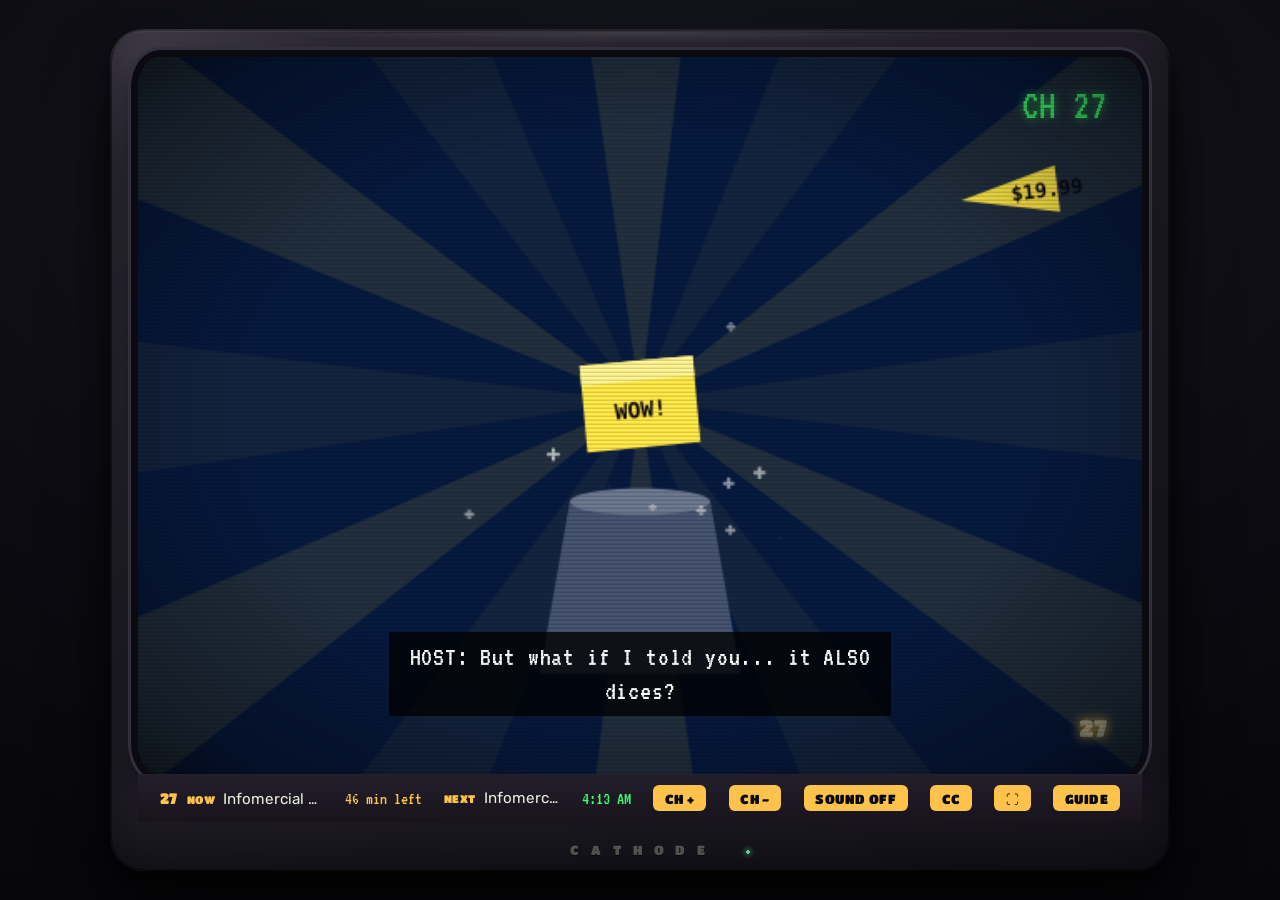
<file: index.html>
<!DOCTYPE html>
<html lang="en">
<head>
  <meta charset="UTF-8">
  <meta name="viewport" content="width=device-width, initial-scale=1.0">
  <!-- YouTube's embedded player (since late 2025) rejects requests with no
       Referer header, failing with "Error 153: Video player configuration
       error." This referrer policy sends a valid origin so embeds initialize.
       Note: this only works when the page is served over http(s); from file://
       there is no origin to send and 153 will still occur. -->
  <meta name="referrer" content="strict-origin-when-cross-origin">
  <title>Channel 27 — The channel that never went off the air</title>
  <link rel="icon" href="favicon.ico" sizes="any">
  <link rel="icon" type="image/png" href="favicon.png">
  <link rel="apple-touch-icon" href="apple-touch-icon.png">
  <meta name="description" content="A television station from an alternate timeline. It's already on. You just tuned in.">
  <link rel="preconnect" href="https://fonts.googleapis.com">
  <link rel="preconnect" href="https://fonts.gstatic.com" crossorigin>
  <link href="https://fonts.googleapis.com/css2?family=Titan+One&family=VT323&family=Rubik:wght@400;500;700&display=swap" rel="stylesheet">
  <link rel="stylesheet" href="css/style.css">
</head>
<body>

  <main id="tv" aria-label="Channel 27 cable broadcast">
    <div id="screen" data-mode="content">
      <!-- the signal -->
      <canvas id="signal" aria-hidden="true"></canvas>

      <!-- show / commercial / bumper overlays -->
      <div id="overlay" aria-hidden="true"></div>

      <!-- closed-caption style scene line -->
      <div id="caption" role="status" aria-live="polite"></div>

      <!-- standby + caption notices -->
      <div id="signal-note" aria-hidden="true">SIGNAL UNAVAILABLE<span>Original Channel 27 presentation continues.</span></div>
      <div id="cc-note" aria-hidden="true">CC unavailable for this footage</div>

      <!-- broadcast furniture -->
      <div id="rating-bug" aria-hidden="true"></div>
      <div id="channel-bug" aria-hidden="true"></div>
      <div id="osd" aria-hidden="true"></div>

      <!-- CRT dressing -->
      <canvas id="staticfx" aria-hidden="true"></canvas>
      <div id="scanlines" aria-hidden="true"></div>
      <div id="vignette" aria-hidden="true"></div>
    </div>

    <!-- lower info bar -->
    <div id="infobar">
      <div id="info-now"></div>
      <div id="info-remain"></div>
      <div id="info-next"></div>
      <div id="clock" aria-label="Current time"></div>
      <button id="ch-up" title="Channel up (Arrow Up)" aria-label="Channel up">CH +</button>
      <button id="ch-down" title="Channel down (Arrow Down)" aria-label="Channel down">CH −</button>
      <button id="sound-btn" aria-pressed="false" title="Toggle sound (M)">SOUND OFF</button>
      <button id="cc-btn" aria-pressed="true" title="Toggle captions (C)">CC</button>
      <button id="fs-btn" title="Fullscreen (F)" aria-label="Toggle fullscreen">⛶</button>
      <button id="guide-btn" aria-haspopup="dialog">GUIDE</button>
    </div>
  </main>

  <!-- screen-reader channel announcements -->
  <div id="announcer" class="visually-hidden" aria-live="polite"></div>

  <!-- TV Guide -->
  <div id="guide" hidden role="dialog" aria-modal="true" aria-label="TV Guide">
    <div id="guide-panel">
      <header id="guide-head">
        <div id="guide-logo">CABLE <span>GUIDE</span></div>
        <div id="guide-tabs" role="tablist" aria-label="Guide views">
          <button id="gtab-now" role="tab" aria-selected="true">ON NOW</button>
          <button id="gtab-list" role="tab" aria-selected="false">LISTINGS</button>
        </div>
        <div id="guide-clock"></div>
        <button id="guide-close" aria-label="Close guide">✕</button>
      </header>
      <div id="guide-list"></div>
      <footer id="guide-foot">
        <span>Schedule repeats weekly · G guide · ↑↓ channels · C captions · F fullscreen</span>
        <span id="guide-prefs">
          <label><input type="checkbox" id="pref-crt"> CRT effects</label>
          <label><input type="checkbox" id="pref-calm"> Reduce flashing</label>
        </span>
      </footer>
    </div>
  </div>

  <noscript>
    <div style="color:#eee;font-family:monospace;padding:2rem;text-align:center">
      Channel 27 requires JavaScript. Please stand by.
    </div>
  </noscript>

  <!-- content library (content is data — edit these, not the engine) -->
  <script src="content/channels.js"></script>
  <script src="content/shows.js"></script>
  <script src="content/commercials.js"></script>
  <script src="content/bumpers.js"></script>
  <script src="content/media.js"></script>
  <script src="content/schedules/channel27.js"></script>
  <script src="content/schedules/channel28.js"></script>
  <script src="content/schedules/channel29.js"></script>
  <script src="content/schedules/channel30.js"></script>
  <script src="content/schedules/channel31.js"></script>
  <!-- engine -->
  <script src="js/scheduler.js"></script>
  <script src="js/audio.js"></script>
  <script src="js/video.js"></script>
  <script src="js/youtube.js"></script>
  <script src="js/ambient.js"></script>
  <script src="js/app.js"></script>
</body>
</html>
</file>
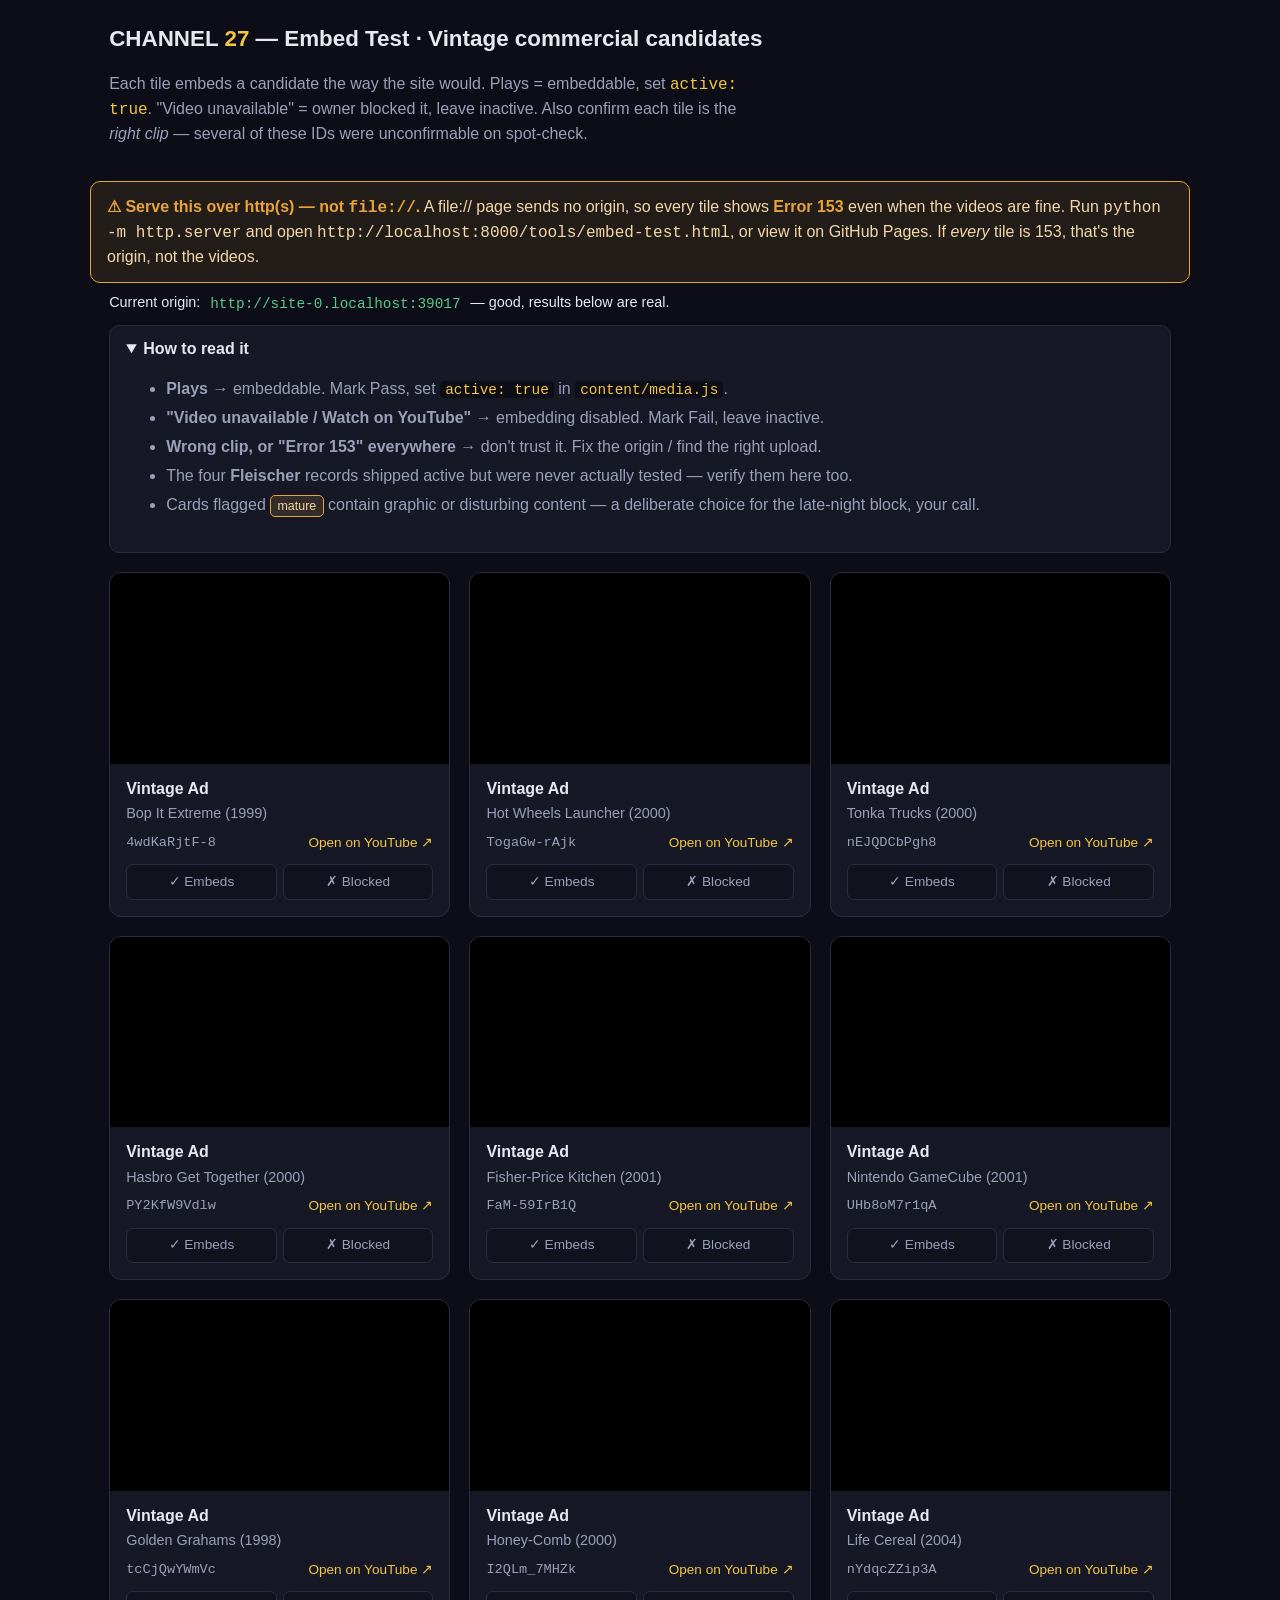
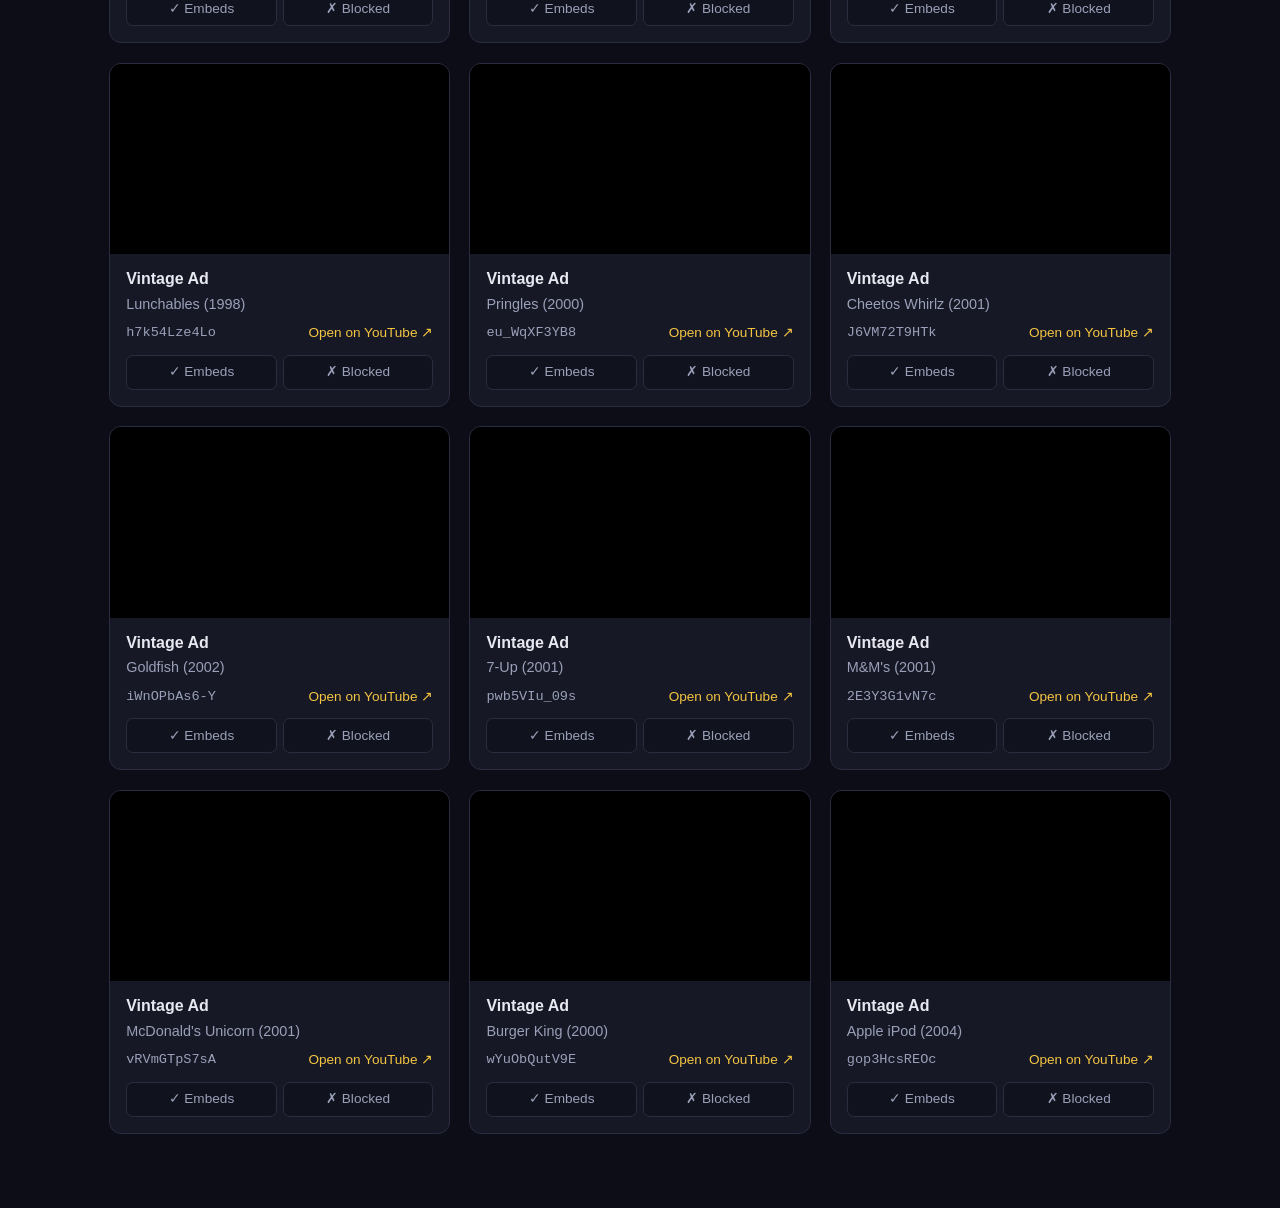
<file: tools/embed-test.html>
<!DOCTYPE html>
<html lang="en">
<head>
<meta charset="UTF-8">
<meta name="viewport" content="width=device-width, initial-scale=1.0">
<!-- Required so YouTube receives a valid referrer; without it embeds fail
     with "Error 153". Only effective when this page is SERVED over http(s). -->
<meta name="referrer" content="strict-origin-when-cross-origin">
<title>Channel 27 — Embed Test</title>
<style>
  :root { --bg:#0c0d16; --card:#161826; --line:#2a2d40; --ink:#e8e9f0; --dim:#9aa0b8; --gold:#f4c542; --ok:#57c98a; --bad:#e8646b; --warn:#e8a33a; }
  * { box-sizing: border-box; }
  body { margin:0; background:var(--bg); color:var(--ink); font:16px/1.5 -apple-system,BlinkMacSystemFont,"Segoe UI",Roboto,sans-serif; }
  header { padding:1.4rem 1.2rem 0.6rem; max-width:1100px; margin:0 auto; }
  h1 { font-size:1.4rem; margin:0 0 .3rem; }
  h1 span { color:var(--gold); }
  .lede { color:var(--dim); max-width:72ch; }
  .banner { max-width:1100px; margin:.6rem auto; padding:.8rem 1rem; border-radius:10px; border:1px solid var(--warn); background:rgba(232,163,58,.1); color:#f3d9a8; }
  .banner b { color:var(--warn); }
  #origin { max-width:1100px; margin:0 auto .6rem; padding:0 1.2rem; font-size:.9rem; }
  #origin code { background:#0c0d16; padding:.05em .4em; border-radius:4px; }
  .how { max-width:1100px; margin:.4rem auto 1.2rem; padding:0 1.2rem; }
  .how details { background:var(--card); border:1px solid var(--line); border-radius:10px; padding:.7rem 1rem; }
  .how summary { cursor:pointer; font-weight:600; }
  .how li { margin:.3rem 0; color:var(--dim); }
  .how code { background:#0c0d16; padding:.05em .35em; border-radius:4px; color:var(--gold); font-size:.9em; }
  .grid { max-width:1100px; margin:0 auto; padding:0 1.2rem 3rem; display:grid; gap:1.2rem; grid-template-columns:repeat(auto-fill,minmax(320px,1fr)); }
  .card { background:var(--card); border:1px solid var(--line); border-radius:12px; overflow:hidden; display:flex; flex-direction:column; }
  .frame { position:relative; aspect-ratio:16/9; background:#000; }
  .frame iframe { position:absolute; inset:0; width:100%; height:100%; border:0; }
  .meta { padding:.8rem 1rem 1rem; }
  .prog { font-weight:700; }
  .ep { color:var(--dim); font-size:.9rem; margin:.15rem 0 .5rem; }
  .flag { display:inline-block; font-size:.78rem; color:#f3d9a8; background:rgba(232,163,58,.14); border:1px solid var(--warn); border-radius:5px; padding:.05em .5em; margin:0 0 .5rem; }
  .row { display:flex; align-items:center; justify-content:space-between; gap:.6rem; font-size:.85rem; }
  .vid { font-family:ui-monospace,SFMono-Regular,Menlo,monospace; color:var(--dim); }
  a.watch { color:var(--gold); text-decoration:none; white-space:nowrap; }
  a.watch:hover { text-decoration:underline; }
  .verdict { margin-top:.7rem; display:flex; gap:.4rem; }
  .verdict button { flex:1; padding:.4rem; border:1px solid var(--line); background:#10121e; color:var(--dim); border-radius:7px; cursor:pointer; font:inherit; font-size:.85rem; }
  .verdict button.pass.sel { border-color:var(--ok); color:var(--ok); background:rgba(87,201,138,.1); }
  .verdict button.fail.sel { border-color:var(--bad); color:var(--bad); background:rgba(232,100,107,.1); }
  #summary { max-width:1100px; margin:0 auto 2rem; padding:0 1.2rem; color:var(--dim); }
  #summary code { color:var(--ok); }
</style>
</head>
<body>
<header>
  <h1>CHANNEL <span>27</span> — Embed Test · Vintage commercial candidates</h1>
  <p class="lede">Each tile embeds a candidate the way the site would. Plays = embeddable, set <code style="color:var(--gold)">active: true</code>. "Video unavailable" = owner blocked it, leave inactive. Also confirm each tile is the <em>right clip</em> — several of these IDs were unconfirmable on spot-check.</p>
</header>

<div class="banner">
  <b>⚠ Serve this over http(s) — not <code>file://</code>.</b>
  A file:// page sends no origin, so every tile shows <b>Error 153</b> even when the videos are fine.
  Run <code>python -m http.server</code> and open <code>http://localhost:8000/tools/embed-test.html</code>,
  or view it on GitHub Pages. If <i>every</i> tile is 153, that's the origin, not the videos.
</div>
<div id="origin"></div>

<div class="how">
  <details open>
    <summary>How to read it</summary>
    <ul>
      <li><strong>Plays</strong> &rarr; embeddable. Mark Pass, set <code>active: true</code> in <code>content/media.js</code>.</li>
      <li><strong>"Video unavailable / Watch on YouTube"</strong> &rarr; embedding disabled. Mark Fail, leave inactive.</li>
      <li><strong>Wrong clip, or "Error 153" everywhere</strong> &rarr; don't trust it. Fix the origin / find the right upload.</li>
      <li>The four <strong>Fleischer</strong> records shipped active but were never actually tested &mdash; verify them here too.</li>
      <li>Cards flagged <span class="flag">mature</span> contain graphic or disturbing content &mdash; a deliberate choice for the late-night block, your call.</li>
    </ul>
  </details>
</div>

<div class="grid" id="grid"></div>
<div id="summary"></div>

<script>
  // Channel 29 candidates + the 4 previously-untested Fleischer records.
  // Edit this array to test other channels.
  var VIDEOS = [
    { record: "ad-bop-it-extreme-1999", program: "Vintage Ad", title: "Bop It Extreme (1999)", id: "4wdKaRjtF-8" },
    { record: "ad-hot-wheels-launcher-2000", program: "Vintage Ad", title: "Hot Wheels Launcher (2000)", id: "TogaGw-rAjk" },
    { record: "ad-tonka-trucks-2000", program: "Vintage Ad", title: "Tonka Trucks (2000)", id: "nEJQDCbPgh8" },
    { record: "ad-family-games-2000", program: "Vintage Ad", title: "Hasbro Get Together (2000)", id: "PY2KfW9Vdlw" },
    { record: "ad-talking-kitchen-2001", program: "Vintage Ad", title: "Fisher-Price Kitchen (2001)", id: "FaM-59IrB1Q" },
    { record: "ad-cube-console-2001", program: "Vintage Ad", title: "Nintendo GameCube (2001)", id: "UHb8oM7r1qA" },
    { record: "ad-golden-graham-cereal-1998", program: "Vintage Ad", title: "Golden Grahams (1998)", id: "tcCjQwYWmVc" },
    { record: "ad-honey-corn-cereal-2000", program: "Vintage Ad", title: "Honey-Comb (2000)", id: "I2QLm_7MHZk" },
    { record: "ad-life-cereal-2004", program: "Vintage Ad", title: "Life Cereal (2004)", id: "nYdqcZZip3A" },
    { record: "ad-lunch-kit-hoops-1998", program: "Vintage Ad", title: "Lunchables (1998)", id: "h7k54Lze4Lo" },
    { record: "ad-stackable-crisps-2000", program: "Vintage Ad", title: "Pringles (2000)", id: "eu_WqXF3YB8" },
    { record: "ad-cheese-whirl-snack-2001", program: "Vintage Ad", title: "Cheetos Whirlz (2001)", id: "J6VM72T9HTk" },
    { record: "ad-fish-crackers-2002", program: "Vintage Ad", title: "Goldfish (2002)", id: "iWnOPbAs6-Y" },
    { record: "ad-citrus-soda-2001", program: "Vintage Ad", title: "7-Up (2001)", id: "pwb5VIu_09s" },
    { record: "ad-chocolate-minis-2001", program: "Vintage Ad", title: "M&M's (2001)", id: "2E3Y3G1vN7c" },
    { record: "ad-unicorn-kids-meal-2001", program: "Vintage Ad", title: "McDonald's Unicorn (2001)", id: "vRVmGTpS7sA" },
    { record: "ad-animated-movie-meal-2000", program: "Vintage Ad", title: "Burger King (2000)", id: "wYuObQutV9E" },
    { record: "ad-pocket-music-player-2004", program: "Vintage Ad", title: "Apple iPod (2004)", id: "gop3HcsREOc" }
  ];

  (function () {
    var o = document.getElementById("origin");
    if (!/^https?:$/.test(location.protocol)) {
      o.innerHTML = 'Current origin: <code style="color:var(--bad)">' + location.protocol + '//</code> &mdash; not http(s). Expect Error 153 on every tile until you serve the page.';
    } else {
      o.innerHTML = 'Current origin: <code style="color:var(--ok)">' + location.origin + '</code> &mdash; good, results below are real.';
    }
  })();

  var results = {};
  var grid = document.getElementById("grid");

  VIDEOS.forEach(function (v) {
    var card = document.createElement("div");
    card.className = "card";
    var flagHtml = v.flag ? '<div><span class="flag">⚠ ' + v.flag + '</span></div>' : '';
    card.innerHTML =
      '<div class="frame">' +
        '<iframe src="https://www.youtube-nocookie.com/embed/' + v.id + '?rel=0&modestbranding=1" ' +
                'title="' + v.program + '" allowfullscreen ' +
                'referrerpolicy="strict-origin-when-cross-origin" ' +
                'allow="accelerometer; encrypted-media; picture-in-picture"></iframe>' +
      '</div>' +
      '<div class="meta">' +
        '<div class="prog">' + v.program + '</div>' +
        '<div class="ep">' + v.title + '</div>' +
        flagHtml +
        '<div class="row">' +
          '<span class="vid">' + v.id + '</span>' +
          '<a class="watch" href="https://www.youtube.com/watch?v=' + v.id + '" target="_blank" rel="noopener">Open on YouTube &#8599;</a>' +
        '</div>' +
        '<div class="verdict">' +
          '<button class="pass" data-r="' + v.record + '" data-v="pass">&#10003; Embeds</button>' +
          '<button class="fail" data-r="' + v.record + '" data-v="fail">&#10007; Blocked</button>' +
        '</div>' +
      '</div>';
    grid.appendChild(card);
  });

  grid.addEventListener("click", function (e) {
    var btn = e.target.closest("button");
    if (!btn) return;
    results[btn.dataset.r] = btn.dataset.v;
    var card = btn.closest(".card");
    card.querySelectorAll(".verdict button").forEach(function (b) {
      b.classList.toggle("sel", b.dataset.v === btn.dataset.v);
    });
    renderSummary();
  });

  function renderSummary() {
    var pass = Object.keys(results).filter(function (k) { return results[k] === "pass"; });
    var fail = Object.keys(results).filter(function (k) { return results[k] === "fail"; });
    var s = document.getElementById("summary");
    s.innerHTML =
      '<p><strong>Set these to <code>active: true</code>:</strong> ' +
      (pass.length ? pass.join(", ") : "(none marked yet)") + '</p>' +
      (fail.length ? '<p><strong>Leave inactive:</strong> ' + fail.join(", ") + '</p>' : "");
  }
</script>
</body>
</html>
</file>
<file: css/style.css>
/* ============================================================
   CHANNEL 27 — STYLES
   Palette:
     --tube      #08080F  (CRT off-black)
     --phosphor  #EDEFDF  (warm CRT white)
     --ch-gold   #FFC24B  (station brand)
     --osd-green #3DFF6E  (on-screen display)
     --guide-blue#141F6E / #1B2A8A (Prevue-style guide)
   Type:
     Titan One — logos & titles
     VT323     — OSD, captions, guide (CRT mono)
     Rubik     — body & info bar
   ============================================================ */

:root {
  --tube: #08080F;
  --phosphor: #EDEFDF;
  --ch-gold: #FFC24B;
  --osd-green: #3DFF6E;
  --guide-blue-a: #141F6E;
  --guide-blue-b: #1B2A8A;
  --guide-hi: #F5D442;
}

* { box-sizing: border-box; margin: 0; padding: 0; }

html, body { height: 100%; }

body {
  background: #030306;
  color: var(--phosphor);
  font-family: "Rubik", system-ui, sans-serif;
  overflow: hidden;
}

/* ---------------- THE TV ---------------- */

#tv {
  position: fixed;
  inset: 0;
  display: flex;
  flex-direction: column;
}

#screen {
  position: relative;
  flex: 1;
  background: var(--tube);
  overflow: hidden;
  border-radius: clamp(6px, 1.5vw, 18px) / clamp(8px, 2vw, 26px); /* subtle tube bulge */
  margin: clamp(4px, 1vw, 12px);
  box-shadow:
    inset 0 0 120px rgba(0,0,0,.55),
    0 0 0 clamp(3px, .6vw, 8px) #17171f,
    0 0 40px rgba(0,0,0,.8);
}

#signal {
  position: absolute;
  inset: 0;
  width: 100%;
  height: 100%;
  image-rendering: auto;
  filter: saturate(1.15) contrast(1.05);
}

/* CRT dressing */
#scanlines {
  position: absolute; inset: 0; pointer-events: none;
  background: repeating-linear-gradient(
    to bottom,
    rgba(0,0,0,0) 0px, rgba(0,0,0,0) 2px,
    rgba(0,0,0,.14) 3px, rgba(0,0,0,.14) 4px
  );
  mix-blend-mode: multiply;
}
#vignette {
  position: absolute; inset: 0; pointer-events: none;
  background: radial-gradient(ellipse at center,
    rgba(0,0,0,0) 55%, rgba(0,0,0,.35) 88%, rgba(0,0,0,.6) 100%);
}
#staticfx {
  position: absolute; inset: 0; width: 100%; height: 100%;
  image-rendering: pixelated;
  opacity: 0; pointer-events: none;
  transition: opacity .08s;
}
#staticfx.on { opacity: .9; }

/* ---------------- OVERLAYS ---------------- */

#overlay { position: absolute; inset: 0; }

/* --- show title card --- */
.titlecard {
  position: absolute; inset: 0;
  display: flex; flex-direction: column;
  align-items: center; justify-content: center;
  gap: .6rem; text-align: center;
  background: rgba(0,0,0,.45);
  opacity: 0; transform: scale(1.06);
  transition: opacity .5s, transform .5s;
  pointer-events: none;
  padding: 1rem;
}
.titlecard.show { opacity: 1; transform: scale(1); }
.tc-genre {
  font-family: "VT323", monospace;
  font-size: clamp(1rem, 2.4vw, 1.4rem);
  letter-spacing: .35em;
  color: var(--ch-gold);
  text-transform: uppercase;
}
.tc-title {
  font-family: "Titan One", sans-serif;
  font-size: clamp(2.2rem, 8vw, 5.5rem);
  line-height: 1.02;
  color: var(--phosphor);
  text-shadow: 0 .06em 0 var(--a, #FFC24B), 0 .12em 24px rgba(0,0,0,.7);
  -webkit-text-stroke: 1px rgba(0,0,0,.35);
}
.tc-ep {
  font-family: "Rubik", sans-serif;
  font-style: italic;
  font-size: clamp(1rem, 2.6vw, 1.5rem);
  color: rgba(237,239,223,.9);
}

/* --- returning-from-break bug --- */
.returncard {
  position: absolute; left: 4%; bottom: 14%;
  font-family: "Titan One", sans-serif;
  font-size: clamp(1.1rem, 3vw, 1.8rem);
  color: var(--phosphor);
  text-shadow: 0 3px 0 var(--a, #FFC24B), 0 6px 18px rgba(0,0,0,.8);
  opacity: 0; transform: translateY(12px);
  transition: opacity .4s, transform .4s;
  pointer-events: none;
}
.returncard.show { opacity: 1; transform: translateY(0); }

/* --- commercial --- */
.ad {
  position: absolute; inset: 0;
  display: flex; flex-direction: column;
  align-items: center; justify-content: center;
  gap: clamp(.6rem, 2vh, 1.4rem);
  text-align: center; padding: 5% 6%;
  background:
    radial-gradient(ellipse at 50% 20%, color-mix(in srgb, var(--a, #FFE45E) 22%, transparent), transparent 60%),
    linear-gradient(rgba(0,0,0,.25), rgba(0,0,0,.45));
}
.ad-product {
  font-family: "Titan One", sans-serif;
  font-size: clamp(1.6rem, 6vw, 4rem);
  line-height: 1.05;
  color: var(--a, #FFE45E);
  text-shadow: 0 .07em 0 rgba(0,0,0,.6);
  transform: rotate(-2deg);
}
.ad-line {
  font-family: "Rubik", sans-serif;
  font-weight: 700;
  font-size: clamp(1.1rem, 3.4vw, 2rem);
  color: #fff;
  text-shadow: 0 2px 10px rgba(0,0,0,.8);
  min-height: 2.6em;
  max-width: 28ch;
}
.ad-tagline {
  font-family: "VT323", monospace;
  font-size: clamp(1rem, 2.6vw, 1.5rem);
  color: var(--phosphor);
  letter-spacing: .06em;
  border-top: 2px solid var(--a, #FFE45E);
  padding-top: .5rem;
}
.ad-fine {
  position: absolute; bottom: 2.5%;
  left: 6%; right: 6%;
  font-size: clamp(.55rem, 1.4vw, .72rem);
  color: rgba(237,239,223,.55);
  font-style: italic;
}

/* --- bumper --- */
.bumper {
  position: absolute; inset: 0;
  display: flex; flex-direction: column;
  align-items: center; justify-content: center;
  gap: .9rem; text-align: center; padding: 6%;
  background: var(--bump-bg, rgba(4,4,10,.55));
}
.bump-line {
  font-family: "VT323", monospace;
  font-size: clamp(1.1rem, 3vw, 1.7rem);
  color: rgba(237,239,223,.85);
  letter-spacing: .05em;
}
.bump-line.big {
  font-family: "Titan One", sans-serif;
  font-size: clamp(1.6rem, 5.5vw, 3.4rem);
  color: var(--bump-glow, var(--ch-gold));
  letter-spacing: 0;
}
.bump-logo {
  margin-top: 1.4rem;
  font-family: "Titan One", sans-serif;
  font-size: clamp(1rem, 2.4vw, 1.5rem);
  color: var(--phosphor);
  border: 3px solid var(--bump-accent, var(--ch-gold));
  border-radius: 10px;
  padding: .2em .55em;
  transform: rotate(-3deg);
}
.bump-logo span { color: var(--ch-gold); }

/* pop animation for cycling lines */
.pop { animation: pop .35s ease-out; }
@keyframes pop {
  from { opacity: 0; transform: translateY(10px) scale(.97); }
  to   { opacity: 1; transform: translateY(0) scale(1); }
}

/* ---------------- CAPTIONS ---------------- */
#caption {
  position: absolute;
  left: 50%; bottom: 8%;
  transform: translateX(-50%);
  max-width: min(85%, 62ch);
  font-family: "VT323", monospace;
  font-size: clamp(1.15rem, 3vw, 1.7rem);
  line-height: 1.25;
  color: #fff;
  background: rgba(0,0,0,.78);
  padding: .3em .7em;
  text-align: center;
  letter-spacing: .03em;
}

/* ---------------- BROADCAST FURNITURE ---------------- */
#rating-bug {
  position: absolute; top: 4%; left: 3.5%;
  font-family: "Rubik", sans-serif;
  font-weight: 700; font-size: clamp(.75rem, 1.8vw, 1rem);
  color: #fff; background: rgba(0,0,0,.65);
  border: 2px solid #fff; border-radius: 4px;
  padding: .25em .5em;
  opacity: 0; transition: opacity .6s;
  pointer-events: none;
}
#rating-bug.show { opacity: .92; }

#channel-bug {
  position: absolute; bottom: 4.5%; right: 3.5%;
  font-family: "Titan One", sans-serif;
  font-size: clamp(1rem, 2.4vw, 1.5rem);
  color: rgba(237,239,223,.5);
  text-shadow: 0 0 12px var(--ch-accent, rgba(255,194,75,.35));
  pointer-events: none;
}

#osd {
  position: absolute; top: 4%; right: 3.5%;
  font-family: "VT323", monospace;
  font-size: clamp(1.6rem, 4.5vw, 2.6rem);
  color: var(--osd-green);
  text-shadow: 0 0 10px rgba(61,255,110,.7);
  opacity: 0; transition: opacity .3s;
  pointer-events: none;
}
#osd.show { opacity: 1; }

/* ---------------- INFO BAR ---------------- */
#infobar {
  display: flex; align-items: center;
  gap: clamp(.5rem, 2vw, 1.4rem);
  padding: .55rem clamp(.7rem, 2vw, 1.4rem);
  background: linear-gradient(#101018, #0a0a12);
  border-top: 2px solid #1f1f2c;
  font-size: clamp(.78rem, 2vw, .95rem);
  transform: translateY(100%);
  transition: transform .35s ease;
  position: relative; z-index: 5;
  min-height: 3rem;
}
#infobar.show { transform: translateY(0); }

#info-now { flex: 1.4; min-width: 0; white-space: nowrap; overflow: hidden; text-overflow: ellipsis; }
#info-next { flex: 1; min-width: 0; white-space: nowrap; overflow: hidden; text-overflow: ellipsis; }
#info-remain {
  font-family: "VT323", monospace;
  font-size: 1.15em;
  color: var(--ch-gold);
  white-space: nowrap;
}
#infobar .label {
  font-family: "Titan One", sans-serif;
  font-size: .72em;
  color: var(--ch-gold);
  margin-right: .4em;
  letter-spacing: .04em;
}
#infobar .dim { color: rgba(237,239,223,.55); }
#clock {
  font-family: "VT323", monospace;
  font-size: 1.2em;
  color: var(--osd-green);
  white-space: nowrap;
}
#sound-btn, #guide-btn, #cc-btn, #fs-btn, #ch-up, #ch-down {
  font-family: "Titan One", sans-serif;
  font-size: .85em;
  color: var(--tube);
  background: var(--ch-gold);
  border: 0; border-radius: 6px;
  padding: .45em .9em;
  cursor: pointer;
  letter-spacing: .03em;
}
#sound-btn:hover, #guide-btn:hover, #cc-btn:hover, #fs-btn:hover, #ch-up:hover, #ch-down:hover { filter: brightness(1.1); }
#sound-btn:focus-visible, #guide-btn:focus-visible, #cc-btn:focus-visible, #fs-btn:focus-visible, #ch-up:focus-visible, #ch-down:focus-visible, #guide-close:focus-visible {
  outline: 3px solid var(--osd-green); outline-offset: 2px;
}

/* ---------------- TV GUIDE ---------------- */
#guide {
  position: fixed; inset: 0; z-index: 20;
  background: rgba(0,0,0,.6);
  display: flex; align-items: flex-end; justify-content: center;
}
#guide[hidden] { display: none; }

#guide-panel {
  width: min(720px, 100%);
  max-height: 78vh;
  display: flex; flex-direction: column;
  background: linear-gradient(var(--guide-blue-b), var(--guide-blue-a));
  border: 3px solid #0c1450;
  border-bottom: 0;
  border-radius: 14px 14px 0 0;
  box-shadow: 0 -12px 60px rgba(0,0,0,.7);
  font-family: "VT323", monospace;
}

#guide-head {
  display: flex; align-items: center; gap: 1rem;
  padding: .7rem 1rem;
  background: rgba(0,0,10,.35);
  border-bottom: 2px solid rgba(245,212,66,.4);
}
#guide-logo {
  font-family: "Titan One", sans-serif;
  font-size: clamp(.95rem, 3vw, 1.3rem);
  color: var(--phosphor);
  letter-spacing: .02em;
}
#guide-logo span { color: var(--guide-hi); }
#guide-clock {
  margin-left: auto;
  font-size: clamp(1.1rem, 3vw, 1.5rem);
  color: var(--guide-hi);
}
#guide-close {
  background: transparent; border: 2px solid rgba(237,239,223,.5);
  border-radius: 6px; color: var(--phosphor);
  font-size: 1rem; width: 2rem; height: 2rem; cursor: pointer;
}

#guide-list { overflow-y: auto; padding: .4rem 0; }
.g-row {
  display: flex; gap: 1rem;
  padding: .55rem 1rem;
  border-bottom: 1px solid rgba(255,255,255,.08);
  align-items: baseline;
}
.g-row.on-now {
  background: var(--guide-hi);
  color: #1a1400;
}
.g-time {
  flex: 0 0 5.2em;
  font-size: clamp(1rem, 2.6vw, 1.25rem);
  color: var(--guide-hi);
}
.g-row.on-now .g-time { color: #1a1400; font-weight: bold; }
.g-title {
  font-size: clamp(1.05rem, 2.8vw, 1.35rem);
  letter-spacing: .02em;
}
.g-rating {
  font-family: "Rubik", sans-serif;
  font-size: .6em; font-weight: 700;
  border: 1.5px solid currentColor; border-radius: 3px;
  padding: .05em .3em; vertical-align: .15em;
  opacity: .8;
}
.g-ep {
  font-family: "Rubik", sans-serif;
  font-size: clamp(.72rem, 2vw, .82rem);
  opacity: .75;
}
#guide-foot {
  padding: .5rem 1rem;
  font-family: "Rubik", sans-serif;
  font-size: .72rem;
  opacity: .6;
  border-top: 1px solid rgba(255,255,255,.12);
}

/* ---------------- ACCESSIBILITY ---------------- */
@media (prefers-reduced-motion: reduce) {
  .pop { animation: none; }
  .titlecard, .returncard, #infobar { transition: none; }
  #scanlines { display: none; }
}

/* small screens */
@media (max-width: 560px) {
  #info-next { display: none; }
  #screen { margin: 3px; }
}

/* ---------- tape deck (real video slots) ---------- */
#tape {
  position: absolute; inset: 0;
  width: 100%; height: 100%;
  object-fit: cover;
  display: none;
}
#tape.on { display: block; }
#sound-btn[aria-pressed="true"] { filter: brightness(1.25); }


/* ============================================================
   MULTI-CHANNEL ADDITIONS
   ============================================================ */

/* --- external media layers (tape already exists below) --- */
#yt-layer {
  position: absolute; inset: 0;
  display: none;
  background: #000;
  z-index: 2; /* above canvas, below overlay/furniture */
}
#yt-layer.on { display: block; }
#yt-layer iframe, #yt-player {
  position: absolute; inset: 0;
  width: 100%; height: 100%;
  border: 0;
}

/* --- standby + caption notices --- */
#signal-note {
  position: absolute; top: 7%; left: 50%;
  transform: translateX(-50%);
  font-family: "VT323", monospace;
  font-size: clamp(.9rem, 2vw, 1.25rem);
  letter-spacing: .12em;
  color: rgba(237,239,223,.85);
  background: rgba(4,4,10,.65);
  border: 1px solid rgba(237,239,223,.25);
  padding: .35em .9em;
  text-align: center;
  opacity: 0; transition: opacity .4s;
  pointer-events: none;
  z-index: 6;
}
#signal-note span { display: block; font-size: .75em; letter-spacing: .06em; color: rgba(237,239,223,.6); }
#signal-note.show { opacity: 1; }

#cc-note {
  position: absolute; bottom: 16%; right: 3.5%;
  font-family: "VT323", monospace;
  font-size: clamp(.8rem, 1.6vw, 1rem);
  color: #04040A;
  background: rgba(237,239,223,.8);
  padding: .15em .55em;
  opacity: 0; transition: opacity .3s;
  pointer-events: none;
  z-index: 6;
}
#cc-note.show { opacity: 1; }

#caption.cc-off { display: none; }

/* --- info bar channel chip --- */
.ib-ch {
  font-family: "Titan One", sans-serif;
  color: var(--ch-accent, var(--ch-gold));
  margin-right: .35em;
}

/* --- CRT-effects preference --- */
#screen.no-crt #scanlines,
#screen.no-crt #vignette { display: none; }

/* --- reduce-flashing preference: soften pops --- */
body.calm .pop { animation: none; }
body.calm #staticfx.on { opacity: .35; }

/* --- accessibility: SR-only announcer --- */
.visually-hidden {
  position: absolute; width: 1px; height: 1px;
  margin: -1px; padding: 0; border: 0;
  clip: rect(0 0 0 0); clip-path: inset(50%);
  overflow: hidden; white-space: nowrap;
}

/* --- guide tabs --- */
#guide-tabs { display: flex; gap: .4rem; margin-left: 1rem; }
#guide-tabs button {
  font-family: "VT323", monospace;
  font-size: 1.05rem;
  letter-spacing: .08em;
  background: rgba(237,239,223,.08);
  color: rgba(237,239,223,.75);
  border: 1px solid rgba(237,239,223,.25);
  padding: .2em .8em;
  cursor: pointer;
}
#guide-tabs button[aria-selected="true"] {
  background: var(--ch-gold);
  color: #1D1160;
  border-color: var(--ch-gold);
  font-weight: bold;
}
#guide-tabs button:focus-visible {
  outline: 3px solid var(--ch-gold);
  outline-offset: 2px;
}

/* --- NOW view rows --- */
.g-chrow {
  display: grid;
  grid-template-columns: 3.2rem 4.2rem 1fr auto;
  gap: .8rem; align-items: center;
  width: 100%;
  text-align: left;
  background: rgba(237,239,223,.04);
  border: 1px solid rgba(237,239,223,.12);
  border-left: 4px solid transparent;
  color: var(--phosphor);
  padding: .55rem .8rem;
  margin-bottom: .45rem;
  cursor: pointer;
  font: inherit;
}
.g-chrow:hover { background: rgba(255,194,75,.12); }
.g-chrow:focus-visible { outline: 3px solid var(--ch-gold); outline-offset: 2px; }
.g-chrow.current { border-left-color: var(--ch-gold); background: rgba(255,194,75,.08); }
.g-chrow .g-num {
  font-family: "Titan One", sans-serif;
  font-size: 1.4rem;
  color: var(--ch-gold);
}
.g-chrow .g-chname {
  font-family: "VT323", monospace;
  font-size: 1.15rem;
  letter-spacing: .1em;
  color: rgba(237,239,223,.7);
}
.g-chrow .g-show { display: flex; flex-direction: column; gap: .1rem; min-width: 0; }
.g-chrow .g-title {
  font-weight: 700;
  white-space: nowrap; overflow: hidden; text-overflow: ellipsis;
}
.g-chrow .g-ep { font-size: .85rem; color: rgba(237,239,223,.55); }
.g-chrow .g-tune {
  font-family: "VT323", monospace;
  font-size: 1rem; letter-spacing: .12em;
  color: #1D1160;
  background: var(--ch-gold);
  padding: .15em .6em;
}
.g-chrow.current .g-tune { background: rgba(237,239,223,.35); color: #04040A; }

.g-listhead {
  font-family: "VT323", monospace;
  font-size: 1.1rem; letter-spacing: .12em;
  color: rgba(237,239,223,.6);
  margin: .2rem 0 .6rem;
}

/* --- guide footer prefs --- */
#guide-foot {
  display: flex; justify-content: space-between; align-items: center;
  gap: 1rem; flex-wrap: wrap;
}
#guide-prefs { display: flex; gap: 1.2rem; }
#guide-prefs label {
  display: flex; align-items: center; gap: .4rem;
  font-family: "VT323", monospace;
  font-size: 1rem;
  color: rgba(237,239,223,.75);
  cursor: pointer;
}
#guide-prefs input { accent-color: var(--ch-gold); width: 1rem; height: 1rem; }

/* --- small screens: keep channel buttons reachable --- */
@media (max-width: 640px) {
  #infobar { flex-wrap: wrap; row-gap: .4rem; }
  #info-next { display: none; }
  #guide-tabs { margin-left: .4rem; }
  .g-chrow { grid-template-columns: 2.4rem 1fr auto; }
  .g-chrow .g-chname { display: none; }
}

/* ============================================================
   RETRO TV CABINET
   Wraps the broadcast in a period set. Pure CSS over the existing
   #tv / #screen / #infobar, so no markup or script changes and all
   behavior (channel surfing, guide, fullscreen) is preserved.
   Values are tuned to taste; adjust freely.
   ============================================================ */
:root { --cab-bezel: clamp(14px, 2.3vw, 28px); }

/* the room the set sits in */
body {
  background:
    radial-gradient(125% 95% at 50% 20%, #17171f 0%, #0b0b11 55%, #060608 100%);
  display: grid;
  place-items: center;
  padding: clamp(6px, 2.4vw, 40px);
}

/* the cabinet */
#tv {
  position: relative;                 /* was fixed / inset:0 */
  inset: auto;
  width: min(94vw, 1060px, 119vh);
  aspect-ratio: 4 / 3.18;
  max-height: 95vh;
  padding: var(--cab-bezel);
  padding-bottom: calc(var(--cab-bezel) + clamp(12px, 1.7vw, 24px));
  box-sizing: border-box;
  border-radius: clamp(18px, 2.6vw, 36px);
  background:
    /* power light */
    radial-gradient(circle 3px at calc(50% + 108px) calc(100% - clamp(13px,1.5vw,19px)),
      #7dffb4 0 60%, rgba(125,255,180,0) 62%),
    radial-gradient(circle 10px at calc(50% + 108px) calc(100% - clamp(13px,1.5vw,19px)),
      rgba(110,255,170,.30) 0%, rgba(110,255,170,0) 72%),
    /* plastic case */
    linear-gradient(152deg, #433f4c 0%, #2c2934 10%, #201d27 46%, #16131c 100%);
  box-shadow:
    inset 0 3px 1px rgba(255,255,255,.07),
    inset 0 0 0 2px rgba(0,0,0,.45),
    inset 0 -22px 46px rgba(0,0,0,.4),
    0 36px 74px -14px rgba(0,0,0,.72),
    0 12px 26px rgba(0,0,0,.55);
  overflow: hidden;
}

/* soft highlight across the top of the case */
#tv::before {
  content: "";
  position: absolute; left: 9%; right: 9%; top: 3px; height: 16px;
  border-radius: 50%;
  background: radial-gradient(62% 100% at 50% 0, rgba(255,255,255,.11), transparent 72%);
  pointer-events: none; z-index: 1;
}

/* brand nameplate on the chin */
#tv::after {
  content: "C A T H O D E";
  position: absolute; left: 0; right: 0;
  bottom: clamp(9px, 1.1vw, 15px);
  text-align: center;
  font-family: "Titan One", system-ui, sans-serif;
  font-size: clamp(9px, 1.15vw, 13px);
  letter-spacing: .34em;
  color: rgba(237,239,223,.32);
  text-shadow: 0 1px 0 rgba(0,0,0,.65);
  pointer-events: none; z-index: 1;
}

/* the tube: inner double-ring bezel + curvature */
#screen {
  margin: 0;
  border-radius: clamp(10px, 1.8vw, 22px) / clamp(14px, 2.4vw, 30px);
  box-shadow:
    inset 0 0 130px rgba(0,0,0,.6),
    inset 0 0 0 1px rgba(0,0,0,.85),
    0 0 0 clamp(3px, .55vw, 7px) #0b0a10,
    0 0 0 clamp(4px, .8vw, 10px) #322e3b,
    0 8px 24px rgba(0,0,0,.7);
}

/* control strip reads as the cabinet's front panel */
#infobar {
  background: linear-gradient(#221f2b, #17141d);
  border-top: 1px solid rgba(255,255,255,.05);
  z-index: 5;
}

/* fullscreen: let the set fill the display */
#tv:fullscreen {
  width: 100vw; height: 100vh; max-height: none; aspect-ratio: auto;
  border-radius: 0;
}
</file>
